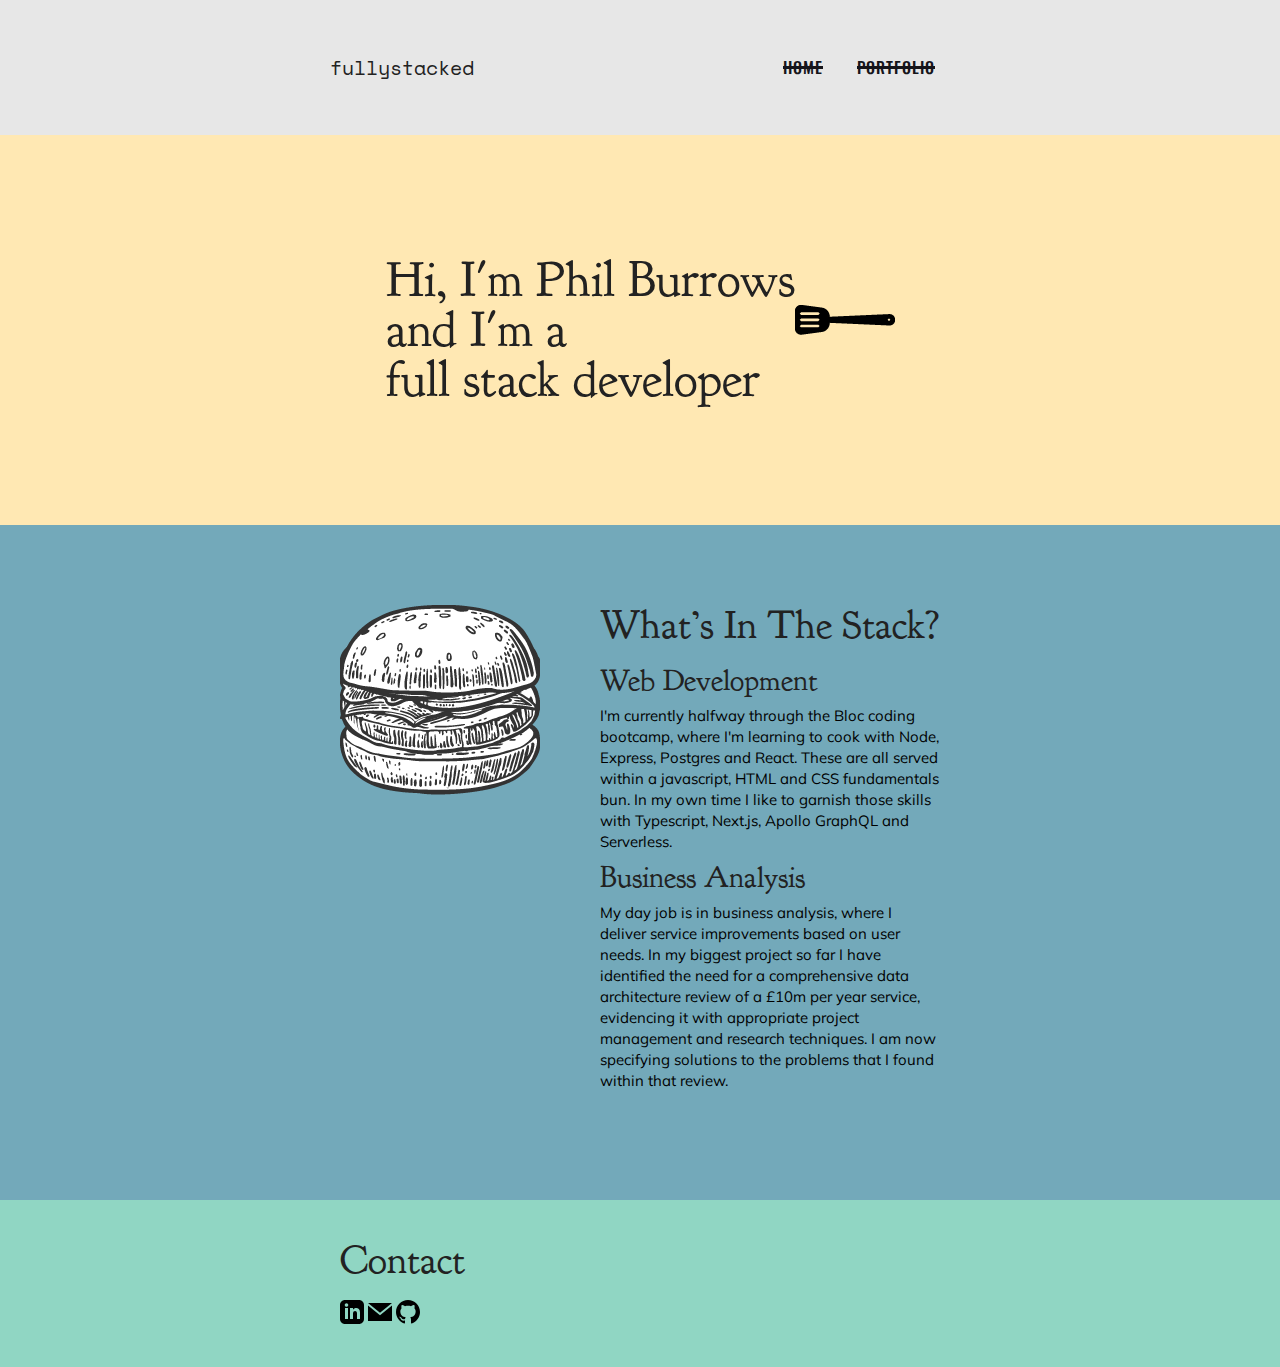
<file: index.html>
<!DOCTYPE html>
<html lang="en" dir="ltr">

<head>
  <meta charset="utf-8">
  <meta name="viewport" content="width=device-width, initial-scale=1, minimum-scale=1" />
  <link rel="icon" type="image/png" sizes="32x32" href="./img/fullyStackedLogo.png">
  <link rel="icon" type="image/png" sizes="96x96" href="./img/fullyStackedLogo.png">
  <link rel="icon" type="image/png" sizes="16x16" href="./img/fullyStackedLogo.png">
  <link rel="stylesheet" href="./css/reset.css">
  <link rel="stylesheet" href="./css/master.css">

  <link href="https://fonts.googleapis.com/css2?family=Oswald:wght@500&family=Goudy+Bookletter+1911&family=Space+Mono:ital,wght@1,700&family=Mulish:wght@200&display=swap" rel="stylesheet">
  <title>fullystacked - Phil Burrows</title>
</head>

<body>

  <header>
    <div class="headerBox">


      <div class="logoTitle">
        <h1>fullystacked</h1>
      </div>
      <nav>
        <div id="menuToggle">
          <input type="checkbox" />
          <span></span>
          <span></span>
          <span></span>
          <ul id="menu">
            <li><a href="./index.html">Home</a></li>
            <li><a href="./portfolio.html">Portfolio</a></li>
          </ul>
        </div>
      </nav>
    </div>
  </header>
  <section class="about">
    <h2>Hi, I'm Phil Burrows <br>and I'm a <br>full stack developer</h2>
    <img id="spatula" src="./img/spatula.png" alt="">
  </section>
  <section class="skills">
    <ul class="burger">
      <li><img id="burger1" src="./img/whiteBurger1.png" alt=""></li>
      <li><img id="burger2" src="./img/whiteBurger2.png" alt=""></li>
      <li><img id="burger3" src="./img/whiteBurger3.png" alt=""></li>
      <li><img id="burger4" src="./img/whiteBurger4.png" alt=""></li>
      <li><img id="burger5" src="./img/whiteBurger5.png" alt=""></li>
      <li><img id="burger6" src="./img/whiteBurger6.png" alt=""></li>
    </ul>
    <div class="skillsContent">
      <h2>What&rsquo;s In The Stack?</h2>
      <h3>Web Development</h3>
      <p>I'm currently halfway through the Bloc coding bootcamp, where I'm learning to cook&nbsp;with Node, Express, Postgres and React. These are&nbsp;all served within a javascript, HTML and CSS fundamentals bun. In my own time I like to garnish
        those skills with Typescript, Next.js, Apollo GraphQL and Serverless.</p>
      <h3>Business Analysis</h3>
      <p>My day job is in business analysis, where I deliver service improvements based on user needs. In my biggest project so far I have identified the need for a comprehensive data architecture review of a &pound;10m per year service, evidencing
        it with appropriate project management and research techniques. I am now specifying solutions to the problems that I found within that review.</p>
    </div>
  </section>

  <section class="contact">
    <div class="contactBox">
      <h2>Contact</h2>
      <svg xmlns="http://www.w3.org/2000/svg" width="24" height="24" viewBox="0 0 24 24">
        <path
          d="M19 0h-14c-2.761 0-5 2.239-5 5v14c0 2.761 2.239 5 5 5h14c2.762 0 5-2.239 5-5v-14c0-2.761-2.238-5-5-5zm-11 19h-3v-11h3v11zm-1.5-12.268c-.966 0-1.75-.79-1.75-1.764s.784-1.764 1.75-1.764 1.75.79 1.75 1.764-.783 1.764-1.75 1.764zm13.5 12.268h-3v-5.604c0-3.368-4-3.113-4 0v5.604h-3v-11h3v1.765c1.396-2.586 7-2.777 7 2.476v6.759z" />
      </svg>
      <svg xmlns="http://www.w3.org/2000/svg" width="24" height="24" viewBox="0 0 24 24">
        <path d="M12 12.713l-11.985-9.713h23.97l-11.985 9.713zm0 2.574l-12-9.725v15.438h24v-15.438l-12 9.725z" /></svg>
      <svg xmlns="http://www.w3.org/2000/svg" width="24" height="24" viewBox="0 0 24 24">
        <path
          d="M12 0c-6.626 0-12 5.373-12 12 0 5.302 3.438 9.8 8.207 11.387.599.111.793-.261.793-.577v-2.234c-3.338.726-4.033-1.416-4.033-1.416-.546-1.387-1.333-1.756-1.333-1.756-1.089-.745.083-.729.083-.729 1.205.084 1.839 1.237 1.839 1.237 1.07 1.834 2.807 1.304 3.492.997.107-.775.418-1.305.762-1.604-2.665-.305-5.467-1.334-5.467-5.931 0-1.311.469-2.381 1.236-3.221-.124-.303-.535-1.524.117-3.176 0 0 1.008-.322 3.301 1.23.957-.266 1.983-.399 3.003-.404 1.02.005 2.047.138 3.006.404 2.291-1.552 3.297-1.23 3.297-1.23.653 1.653.242 2.874.118 3.176.77.84 1.235 1.911 1.235 3.221 0 4.609-2.807 5.624-5.479 5.921.43.372.823 1.102.823 2.222v3.293c0 .319.192.694.801.576 4.765-1.589 8.199-6.086 8.199-11.386 0-6.627-5.373-12-12-12z" />
      </svg>
    </div>
  </section>
  <script src="./js/scroll.js"></script>

</body>

</html>
</file>
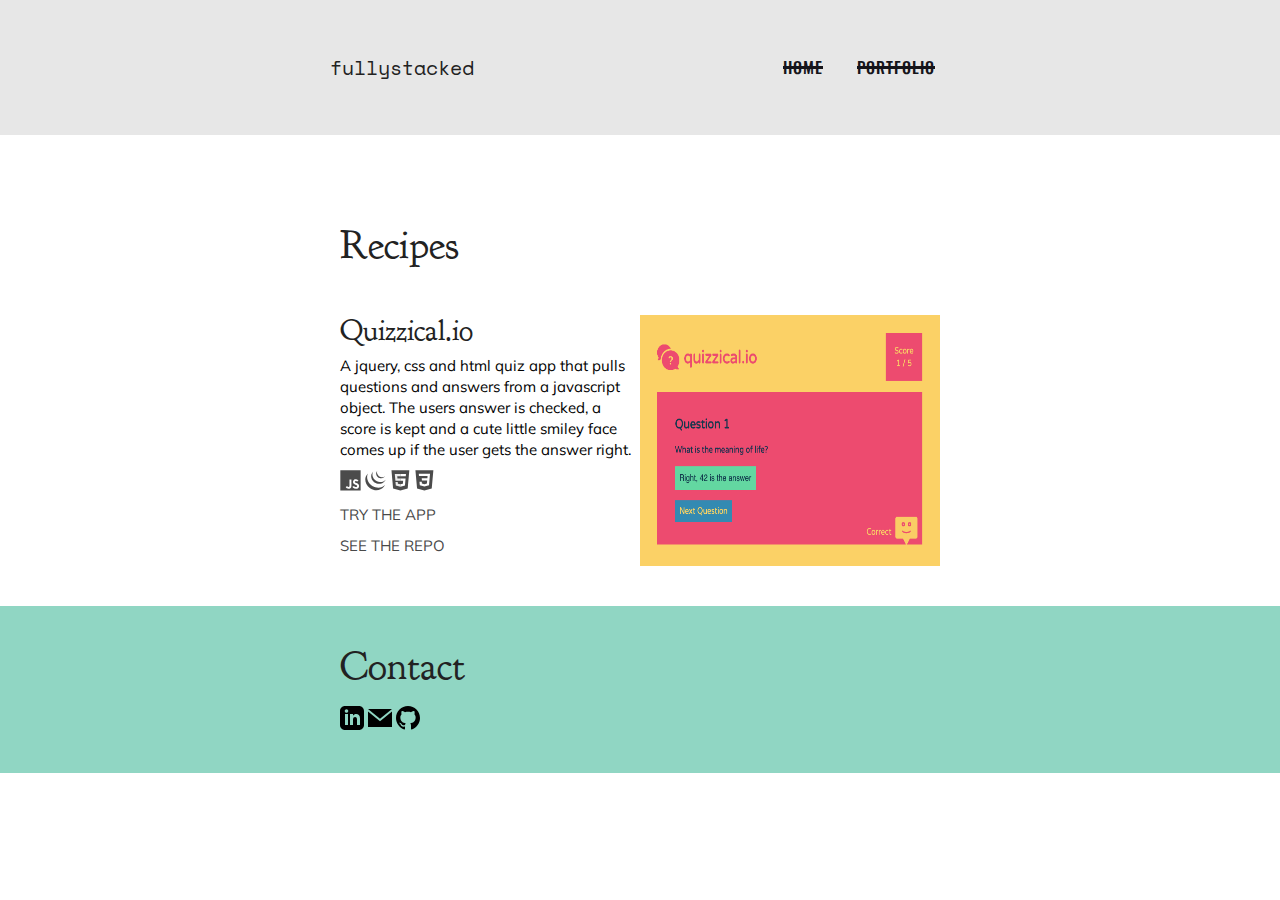
<file: portfolio.html>
<!DOCTYPE html>
<html lang="en" dir="ltr">

<head>
  <meta charset="utf-8">
  <meta name="viewport" content="width=device-width, initial-scale=1, minimum-scale=1" />
  <link rel="icon" type="image/png" sizes="32x32" href="./img/fullyStackedLogo.png">
  <link rel="icon" type="image/png" sizes="96x96" href="./img/fullyStackedLogo.png">
  <link rel="icon" type="image/png" sizes="16x16" href="./img/fullyStackedLogo.png">
  <link rel="stylesheet" href="./css/reset.css">
  <link rel="stylesheet" href="./css/master.css">

  <link href="https://fonts.googleapis.com/css2?family=Oswald:wght@500&family=Goudy+Bookletter+1911&family=Space+Mono:ital,wght@1,700&family=Mulish:wght@200&display=swap" rel="stylesheet">
  <title>fullystacked - Phil Burrows</title>
</head>

<body>

  <header>
    <div class="headerBox">
      <div class="logoTitle">
        <h1>fullystacked</h1>
      </div>
      <nav>
        <div id="menuToggle">
          <input type="checkbox" />
          <span></span>
          <span></span>
          <span></span>
          <ul id="menu">
            <li><a href="./index.html">Home</a></li>
            <li><a href="./portfolio.html">Portfolio</a></li>
          </ul>
        </div>
      </nav>
    </div>
  </header>
  <section class="projects">
    <h2>Recipes</h2>
    <div class="leftProject">
      <div class="leftProjectText">
        <h3>Quizzical.io</h3>
        <p>A jquery, css and html quiz app that pulls questions and answers from a javascript object. The users answer is checked, a score is kept and a cute little smiley face comes up if the user gets the answer right.
</p>

        <div class="projectTech">
          <svg viewBox="0 0 128 128" data-name="js" class="techIcon">
                                  <path fill="#4b4b4b" d="M2 1v125h125v-125h-125zm66.119 106.513c-1.845 3.749-5.367 6.212-9.448 7.401-6.271 1.44-12.269.619-16.731-2.059-2.986-1.832-5.318-4.652-6.901-7.901l9.52-5.83c.083.035.333.487.667 1.071 1.214 2.034 2.261 3.474 4.319 4.485 2.022.69 6.461 1.131 8.175-2.427 1.047-1.81.714-7.628.714-14.065-.001-10.115.046-20.188.046-30.188h11.709c0 11 .06 21.418 0 32.152.025 6.58.596 12.446-2.07 17.361zm48.574-3.308c-4.07 13.922-26.762 14.374-35.83 5.176-1.916-2.165-3.117-3.296-4.26-5.795 4.819-2.772 4.819-2.772 9.508-5.485 2.547 3.915 4.902 6.068 9.139 6.949 5.748.702 11.531-1.273 10.234-7.378-1.333-4.986-11.77-6.199-18.873-11.531-7.211-4.843-8.901-16.611-2.975-23.335 1.975-2.487 5.343-4.343 8.877-5.235l3.688-.477c7.081-.143 11.507 1.727 14.756 5.355.904.916 1.642 1.904 3.022 4.045-3.772 2.404-3.76 2.381-9.163 5.879-1.154-2.486-3.069-4.046-5.093-4.724-3.142-.952-7.104.083-7.926 3.403-.285 1.023-.226 1.975.227 3.665 1.273 2.903 5.545 4.165 9.377 5.926 11.031 4.474 14.756 9.271 15.672 14.981.882 4.916-.213 8.105-.38 8.581z"></path>
                                </svg>
                                <svg viewBox="0 0 128 128" data-name="jquery" class="techIcon">
                                  <path fill="#4b4b4b" d="M9.625 32.181c-11.029 15.851-9.656 36.476-1.231 53.32.2.404.41.801.617 1.198l.394.759.246.437.439.786c.262.461.53.92.804 1.379l.459.756c.304.491.615.976.933 1.46l.398.614c.439.655.888 1.309 1.352 1.951l.039.05.228.308c.401.553.814 1.099 1.232 1.639l.464.59c.373.469.752.935 1.138 1.399l.435.52c.518.61 1.047 1.217 1.586 1.812l.033.033.061.068c.527.575 1.066 1.137 1.612 1.699l.517.521c.423.426.853.845 1.287 1.262l.527.5c.58.547 1.166 1.083 1.764 1.607l.028.022.307.262c.527.456 1.063.909 1.603 1.353l.664.529c.441.354.887.702 1.336 1.044l.714.543c.496.365.995.724 1.499 1.075l.546.387.15.107c.478.329.967.646 1.456.963l.63.42c.75.474 1.51.943 2.279 1.396l.63.355c.565.326 1.134.646 1.71.959.312.168.632.327.946.488.407.213.811.429 1.225.636l.283.137.501.242c.641.306 1.287.607 1.94.897l.41.184c.748.327 1.502.641 2.263.941l.551.217c.704.271 1.418.539 2.135.791l.268.093c.787.275 1.581.53 2.381.779l.575.172c.814.245 1.619.538 2.458.693 53.339 9.727 68.833-32.053 68.833-32.053-13.013 16.953-36.111 21.425-57.996 16.446-.829-.187-1.633-.446-2.442-.685l-.609-.185c-.79-.242-1.573-.497-2.352-.765l-.323-.117c-.698-.245-1.387-.504-2.074-.769l-.582-.229c-.752-.297-1.5-.607-2.239-.931l-.447-.198c-.635-.288-1.263-.578-1.889-.879l-.546-.262c-.491-.239-.977-.493-1.461-.743-.324-.171-.654-.332-.975-.51-.592-.317-1.172-.646-1.751-.982l-.591-.33c-.769-.452-1.528-.921-2.28-1.397l-.615-.41c-.545-.351-1.088-.709-1.623-1.079l-.522-.367c-.516-.365-1.027-.734-1.534-1.109l-.679-.514c-.465-.355-.927-.713-1.384-1.082l-.617-.495c-.582-.479-1.156-.959-1.724-1.453l-.189-.159c-.614-.539-1.216-1.092-1.812-1.647l-.511-.491c-.441-.42-.875-.843-1.302-1.277l-.51-.509c-.543-.556-1.076-1.119-1.598-1.69l-.079-.084c-.552-.604-1.092-1.221-1.621-1.844l-.424-.504c-.394-.475-.785-.956-1.167-1.442l-.427-.532c-.459-.596-.908-1.189-1.347-1.794-12.15-16.574-16.516-39.432-6.805-58.204M43.862 18.825c-7.977 11.478-7.543 26.844-1.321 38.983 1.043 2.035 2.216 4.01 3.528 5.889 1.195 1.713 2.52 3.751 4.106 5.127.575.633 1.176 1.251 1.79 1.858l.472.465c.596.578 1.201 1.146 1.828 1.698l.074.064.018.018c.693.608 1.408 1.191 2.135 1.767l.485.378c.729.559 1.472 1.107 2.233 1.631l.065.049c.336.232.678.448 1.019.672l.483.319c.544.349 1.095.689 1.655 1.015l.235.136c.483.278.972.552 1.463.818l.521.271c.339.177.678.358 1.023.53l.155.07c.703.346 1.412.68 2.136.995l.472.194c.579.246 1.164.486 1.75.71l.75.275c.533.198 1.068.378 1.607.559l.727.233c.767.238 1.525.539 2.324.672 41.183 6.823 50.691-24.886 50.691-24.886-8.57 12.343-25.168 18.233-42.879 13.635-.787-.207-1.562-.431-2.333-.674l-.701-.227c-.548-.177-1.092-.365-1.631-.562l-.736-.274c-.592-.228-1.176-.462-1.756-.708l-.473-.2c-.727-.316-1.443-.65-2.148-.999-.363-.177-.72-.364-1.078-.548l-.622-.32c-.458-.248-.914-.506-1.363-.77l-.326-.185c-.558-.325-1.107-.661-1.651-1.008l-.498-.332c-.359-.232-.717-.469-1.069-.707-.759-.524-1.498-1.072-2.226-1.628l-.501-.395c-7.752-6.12-13.898-14.486-16.819-23.971-3.062-9.836-2.402-20.878 2.903-29.84M72.657 8.847c-4.702 6.92-5.164 15.514-1.901 23.156 3.441 8.113 10.491 14.476 18.72 17.495.339.125.679.237 1.022.354l.451.143c.485.152.966.329 1.467.424 22.74 4.394 28.908-11.669 30.549-14.034-5.402 7.779-14.482 9.646-25.623 6.942-.88-.213-1.847-.531-2.695-.832-1.088-.388-2.16-.83-3.201-1.329-1.978-.951-3.864-2.104-5.612-3.424-9.969-7.565-16.162-21.994-9.657-33.745"></path>
                                </svg>
                                <svg viewBox="0 0 128 128" data-name="html5" class="techIcon">
                                  <path fill="#4b4b4b" d="M19.037 113.876l-10.005-112.215h109.936l-10.016 112.198-45.019 12.48z"></path><path fill="#4b4b4b" d="M64 116.8l36.378-10.086 8.559-95.878h-44.937z"></path><path fill="#EBEBEB" d="M64 52.455h-18.212l-1.258-14.094h19.47v-13.762h-34.511l.33 3.692 3.382 37.927h30.799zM64 88.198l-.061.017-15.327-4.14-.979-10.975h-13.817l1.928 21.609 28.193 7.826.063-.017z"></path><path fill="#fff" d="M63.952 52.455v13.763h16.947l-1.597 17.849-15.35 4.143v14.319l28.215-7.82.207-2.325 3.234-36.233.335-3.696h-3.708zM63.952 24.599v13.762h33.244l.276-3.092.628-6.978.329-3.692z"></path>
                                </svg>
                                <svg viewBox="0 0 128 128" data-name="css3" class="techIcon">
                                  <path fill="#4b4b4b" d="M8.76 1l10.055 112.883 45.118 12.58 45.244-12.626 10.063-112.837h-110.48zm89.591 25.862l-3.347 37.605.01.203-.014.467v-.004l-2.378 26.294-.262 2.336-28.36 7.844v.001l-.022.019-28.311-7.888-1.917-21.739h13.883l.985 11.054 15.386 4.17-.004.008v-.002l15.443-4.229 1.632-18.001h-32.282999999999994l-.277-3.043-.631-7.129-.331-3.828h34.748999999999995l1.264-14h-52.926l-.277-3.041-.63-7.131-.332-3.828h69.281l-.331 3.862z"></path>
                                </svg>
        </div>

        <a class="projectButton" href="https://philmanwithbeard.github.io/quizzical/">Try the app</a>
        <a class="projectButton" href="https://github.com/philManWithBeard/quizzical">See the repo</a>


      </div>
      <img src="./img/quizzical.png" alt="Quizzical Screenshot">
    </div>
  </section>
  <section class="contact">
    <div class="contactBox">
      <h2>Contact</h2>
      <svg xmlns="http://www.w3.org/2000/svg" width="24" height="24" viewBox="0 0 24 24">
        <path
          d="M19 0h-14c-2.761 0-5 2.239-5 5v14c0 2.761 2.239 5 5 5h14c2.762 0 5-2.239 5-5v-14c0-2.761-2.238-5-5-5zm-11 19h-3v-11h3v11zm-1.5-12.268c-.966 0-1.75-.79-1.75-1.764s.784-1.764 1.75-1.764 1.75.79 1.75 1.764-.783 1.764-1.75 1.764zm13.5 12.268h-3v-5.604c0-3.368-4-3.113-4 0v5.604h-3v-11h3v1.765c1.396-2.586 7-2.777 7 2.476v6.759z" />
        </svg>
      <svg xmlns="http://www.w3.org/2000/svg" width="24" height="24" viewBox="0 0 24 24">
        <path d="M12 12.713l-11.985-9.713h23.97l-11.985 9.713zm0 2.574l-12-9.725v15.438h24v-15.438l-12 9.725z" /></svg>
      <svg xmlns="http://www.w3.org/2000/svg" width="24" height="24" viewBox="0 0 24 24">
        <path
          d="M12 0c-6.626 0-12 5.373-12 12 0 5.302 3.438 9.8 8.207 11.387.599.111.793-.261.793-.577v-2.234c-3.338.726-4.033-1.416-4.033-1.416-.546-1.387-1.333-1.756-1.333-1.756-1.089-.745.083-.729.083-.729 1.205.084 1.839 1.237 1.839 1.237 1.07 1.834 2.807 1.304 3.492.997.107-.775.418-1.305.762-1.604-2.665-.305-5.467-1.334-5.467-5.931 0-1.311.469-2.381 1.236-3.221-.124-.303-.535-1.524.117-3.176 0 0 1.008-.322 3.301 1.23.957-.266 1.983-.399 3.003-.404 1.02.005 2.047.138 3.006.404 2.291-1.552 3.297-1.23 3.297-1.23.653 1.653.242 2.874.118 3.176.77.84 1.235 1.911 1.235 3.221 0 4.609-2.807 5.624-5.479 5.921.43.372.823 1.102.823 2.222v3.293c0 .319.192.694.801.576 4.765-1.589 8.199-6.086 8.199-11.386 0-6.627-5.373-12-12-12z" />
        </svg>
    </div>
  </section>
  <script src="./js/scroll.js"></script>

</body>

</html>
</file>
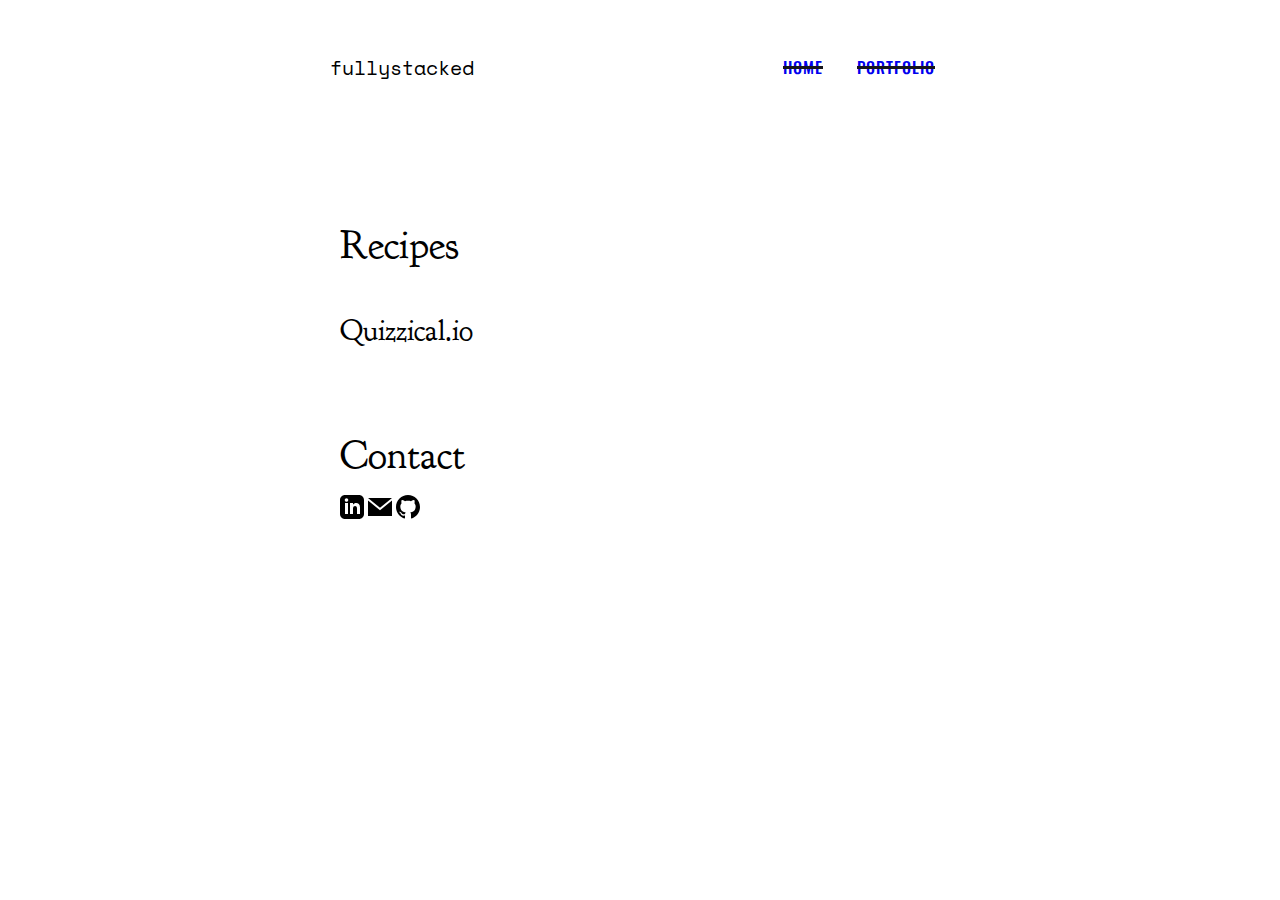
<file: wireframe.html>
<!DOCTYPE html>
<html lang="en" dir="ltr">

<head>
  <meta charset="utf-8">
  <meta name="viewport" content="width=device-width, initial-scale=1, minimum-scale=1" />
  <link rel="icon" type="image/png" sizes="32x32" href="./img/fullyStackedLogo.png">
  <link rel="icon" type="image/png" sizes="96x96" href="./img/fullyStackedLogo.png">
  <link rel="icon" type="image/png" sizes="16x16" href="./img/fullyStackedLogo.png">
  <link rel="stylesheet" href="./css/reset.css">
  <link rel="stylesheet" href="./css/wireframe.css">
  <link href="https://fonts.googleapis.com/css2?family=Oswald:wght@500&family=Goudy+Bookletter+1911&family=Space+Mono:ital,wght@1,700&family=Mulish:wght@200&display=swap" rel="stylesheet">
  <title>fullystacked - Phil Burrows</title>
</head>

<body>
  <header>
    <div class="headerBox">
      <div class="logoTitle">
        <h1>fullystacked</h1>
      </div>
      <nav>
        <div id="menuToggle">
          <input type="checkbox" />
          <span></span>
          <span></span>
          <span></span>
          <ul id="menu">
            <li><a href="./index.html">Home</a></li>
            <li><a href="./portfolio.html">Portfolio</a></li>
          </ul>
        </div>
      </nav>
    </div>
  </header>
  <section class="projects">
    <h2>Recipes</h2>
    <div class="leftProject">
      <div class="leftProjectText">
        <h3>Quizzical.io</h3>
  </section>
  <section class="contact">
    <div class="contactBox">
      <h2>Contact</h2>
      <svg xmlns="http://www.w3.org/2000/svg" width="24" height="24" viewBox="0 0 24 24">
        <path
          d="M19 0h-14c-2.761 0-5 2.239-5 5v14c0 2.761 2.239 5 5 5h14c2.762 0 5-2.239 5-5v-14c0-2.761-2.238-5-5-5zm-11 19h-3v-11h3v11zm-1.5-12.268c-.966 0-1.75-.79-1.75-1.764s.784-1.764 1.75-1.764 1.75.79 1.75 1.764-.783 1.764-1.75 1.764zm13.5 12.268h-3v-5.604c0-3.368-4-3.113-4 0v5.604h-3v-11h3v1.765c1.396-2.586 7-2.777 7 2.476v6.759z" />
      </svg>
      <svg xmlns="http://www.w3.org/2000/svg" width="24" height="24" viewBox="0 0 24 24">
        <path d="M12 12.713l-11.985-9.713h23.97l-11.985 9.713zm0 2.574l-12-9.725v15.438h24v-15.438l-12 9.725z" /></svg>
      <svg xmlns="http://www.w3.org/2000/svg" width="24" height="24" viewBox="0 0 24 24">
        <path
          d="M12 0c-6.626 0-12 5.373-12 12 0 5.302 3.438 9.8 8.207 11.387.599.111.793-.261.793-.577v-2.234c-3.338.726-4.033-1.416-4.033-1.416-.546-1.387-1.333-1.756-1.333-1.756-1.089-.745.083-.729.083-.729 1.205.084 1.839 1.237 1.839 1.237 1.07 1.834 2.807 1.304 3.492.997.107-.775.418-1.305.762-1.604-2.665-.305-5.467-1.334-5.467-5.931 0-1.311.469-2.381 1.236-3.221-.124-.303-.535-1.524.117-3.176 0 0 1.008-.322 3.301 1.23.957-.266 1.983-.399 3.003-.404 1.02.005 2.047.138 3.006.404 2.291-1.552 3.297-1.23 3.297-1.23.653 1.653.242 2.874.118 3.176.77.84 1.235 1.911 1.235 3.221 0 4.609-2.807 5.624-5.479 5.921.43.372.823 1.102.823 2.222v3.293c0 .319.192.694.801.576 4.765-1.589 8.199-6.086 8.199-11.386 0-6.627-5.373-12-12-12z" />
      </svg>
    </div>
  </section>
  <script src="./js/scroll.js"></script>
</body>
</html>
</file>
<file: css/master.css>
@media all and (min-width: 689px) and (max-width: 2000px) {
  body {
    box-sizing: border-box;
    margin: 0px;
    width: 100%;
  }

  nav input[type="checkbox"] {
    opacity: 0;
    display: none;
  }

  nav {
    width: 100%;
    top: 25px;
    text-align: right;
  }

  nav li {
    display: inline-block;
  }

  nav a {
    font-family: 'Oswald', sans-serif;
    font-weight: 500;
    text-transform: uppercase;
    text-decoration: none;
    color: #16151b;
    margin: 0 15px;
    font-size: 16px;
    letter-spacing: 1px;
    position: relative;
  }

  nav a:before {
    content: '';
    position: absolute;
    width: 100%;
    height: 3px;
    background: #16151b;
    top: 47%;
    animation: out 0.2s cubic-bezier(1, 0, 0.58, 0.97) 1 both;
  }

  nav a:hover:before {
    animation: in 0.2s cubic-bezier(1, 0, 0.58, 0.97) 1 both;
  }

  @keyframes in {
    0% {
      width: 0;
      left: 0;
      right: auto;
    }

    100% {
      left: 0;
      right: auto;
      width: 100%;
    }
  }

  @keyframes out {
    0% {
      width: 100%;
      left: auto;
      right: 0;
    }

    100% {
      width: 0;
      left: auto;
      right: 0;
    }
  }

  @keyframes show {
    0% {
      opacity: 0;
      transform: translateY(-10px);
    }

    100% {
      opacity: 1;
      transform: translateY(0);
    }
  }

  @for $i from 1 through 5 {
    nav a:nth-child(#{$i}) {
      animation:show .2s #{$i*0.1+1}s ease 1 both;
    }
  }

  header {
    width: 100%;
    background-color: #e7e7e7;
  }

  .headerBox {
    margin: auto;
    width: 700px;
    display: flex;
    box-sizing: border-box;
    justify-content: space-between;
    align-items: center;
    min-width: 400px;
    padding: 30px 40px;
    height: 15vh;
  }

  .logoTitle {
    display: flex;
    align-items: center;
  }

  header img {
    height: 40px;
    width: 40px;
  }

  header h1 {
    font-family: 'Space Mono', monospace;
    font-size: 20px;
    color: #222;
  }

  .about {
    box-sizing: border-box;
    background-color: #ffe8b3;
    width: 100%;
    padding: 0px 40px;
    text-align: left;
    display: flex;
    flex-direction: row;
    align-items: flex-start;
    justify-content: center;
  }

  .about h2 {
    padding: 120px 0px 120px 0px;
    margin: 0px;
    color: #222;
    font-size: 50px;
    font-family: 'Goudy Bookletter 1911', serif;
  }

  .about img {
    margin-top: 170px;
  }

  .skills {
    box-sizing: border-box;
    display: flex;
    justify-content: center;
    align-items: flex-start;
    background-color: #73a9ba;
    width: 100%;
    padding: 80px 40px 80px 40px;
  }

  .skillsContent {
    text-align: left;
    width: 340px;
    padding: 0px 0px 0px 40px;
  }

  .skills h2, .contact h2 {
    display: block;
    padding-bottom: 20px;
    color: #222;
    font-size: 40px;
    font-family: 'Goudy Bookletter 1911', serif;
  }

  .skills h3, .projects h3 {
    display: block;
    color: #222;
    font-size: 30px;
    padding-bottom: 10px;
    font-family: 'Goudy Bookletter 1911', serif;
  }

  .skills p, .skills ul, .projects p, .projects a {
    font-size: 15px;
    padding-bottom: 10px;
    font-family: 'Mulish', sans-serif;
    line-height: 1.4;
  }

  .techIcon {
    color: #4b4b4b;
    height: 1.3em;
  }

  .projectTech {
    padding-bottom: 10px;
  }

  a.projectButton {
    color: #494949 !important;
    text-transform: uppercase;
    text-decoration: none;
    background: #ffffff;
    display: block;
  }

  a.projectButton:hover {
    color: #06d6a0;
  }

  .burger {
    width: 220px;
  }

  #burger1 {
    position: relative;
    top: 0;
    z-index: 12;
  }

  #burger2 {
    position: relative;
    top: -65px;
    z-index: 11;
  }

  #burger3 {
    position: relative;
    top: -150px;
    z-index: 10;
  }

  #burger4 {
    position: relative;
    top: -190px;
    z-index: 9;
  }

  img#burger5 {
    position: relative;
    top: -260px;
    z-index: 8;
  }

  img#burger6 {
    position: relative;
    top: -310px;
    z-index: 7;
  }

  .projects {
    box-sizing: border-box;
    background-color: #fff;
    width: 100%;
    padding: 40px 40px;
    align-items: center;
    display: flex;
    flex-direction: column;
  }

  .projects h2 {
    width: 600px;
    display: block;
    padding: 50px 0px;
    color: #222;
    font-size: 40px;
    font-family: 'Goudy Bookletter 1911', serif;
  }

  .projects img {
    width: 300px;
    display: block;
  }

  .leftProject {
    width: 600px;
    display: flex;
    flex-direction: row;
    justify-content: space-between;
  }

  .leftProjecText {
    padding-right: 20px;
  }

  .contact {
    box-sizing: border-box;
    background-color: #90d6c3;
    background-size: cover;
    padding: 40px 40px;
  }

  .contactBox {
    width: 600px;
    text-align: left;
    margin: auto;
  }
}

@media all and (min-width: 412px) and (max-width: 688px) {
  body {
    box-sizing: border-box;
    margin: 0px;
    font-family: 'Oswald', sans-serif;
    overflow-x: hidden;
  }

  header {
    display: flex;
    box-sizing: border-box;
    justify-content: space-between;
    align-items: center;
    min-width: 400px;
    padding: 30px 40px;
    height: 15vh;
    background-color: #e7e7e7;
  }

  .logoTitle {
    display: flex;
    align-items: center;
  }

  header img {
    height: 40px;
    width: 40px;
  }

  header h1 {
    font-family: 'Space Mono', monospace;
    font-size: 20px;
    color: #222;
    z-index: 12;
  }

  .about {
    box-sizing: border-box;
    background-color: #ffe8b3;
    width: 100%;
    padding: 0px 40px;
    text-align: left;
    display: flex;
    flex-direction: row;
    align-items: flex-start;
    justify-content: space-between;
  }

  .about h2 {
    padding: 80px 0px 80px 0px;
    margin: 0px;
    color: #222;
    font-size: 40px;
    font-family: 'Goudy Bookletter 1911', serif;
  }

  .about img {
    margin-top: 130px;
  }

  .skills {
    box-sizing: border-box;
    display: flex;
    justify-content: space-between;
    align-items: flex-start;
    background-color: #73a9ba;
    width: 100%;
    padding: 40px 40px 80px 40px;
  }

  .skillsContent {
    text-align: left;
    padding: 0px 0px 0px 40px;
  }

  .skills h2, .projects h2, .contact h2 {
    display: block;
    padding-bottom: 20px;
    color: #222;
    font-size: 32px;
    font-family: 'Goudy Bookletter 1911', serif;
  }

  .skills h3, .projects h3 {
    display: block;
    color: #222;
    font-size: 25px;
    padding-bottom: 10px;
    font-family: 'Goudy Bookletter 1911', serif;
  }

  .skills p, .skills ul, .projects p, .projects a {
    font-size: 15px;
    padding-bottom: 10px;
    font-family: 'Open-Sans', sans-serif;
    line-height: 1.4;
  }

  .techIcon {
    color: #4b4b4b;
    height: 1.3em;
  }

  .projectTech {
    padding-bottom: 10px;
  }

  a.projectButton {
    color: #494949 !important;
    text-transform: uppercase;
    text-decoration: none;
    background: #ffffff;
    display: block;
  }

  a.projectButton:hover {
    color: #06d6a0;
  }

  #burger1 {
    position: relative;
    top: 0;
    z-index: 12;
  }

  #burger2 {
    position: relative;
    top: -65px;
    z-index: 11;
  }

  #burger3 {
    position: relative;
    top: -150px;
    z-index: 10;
  }

  #burger4 {
    position: relative;
    top: -190px;
    z-index: 9;
  }

  img#burger5 {
    position: relative;
    top: -260px;
    z-index: 8;
  }

  img#burger6 {
    position: relative;
    top: -310px;
    z-index: 7;
  }

  .projects {
    box-sizing: border-box;
    background-color: #fff;
    width: 100%;
    padding: 40px 40px;
  }

  .projects img {
    width: 300px;
    display: block;
  }

  .leftProject {
    display: flex;
    flex-direction: row;
    justify-content: space-between;
  }

  .leftProjecText {
    padding-right: 20px;
  }

  .contact {
    box-sizing: border-box;
    background-color: #90d6c3;
    width: 100%;
    padding: 40px 40px;
  }

  a {
    text-decoration: none;
    color: #222;
    transition: color 0.3s ease;
  }

  a:hover {
    color: tomato;
  }

  #menuToggle {
    display: block;
    position: absolute;
    top: 40px;
    right: 50px;
    z-index: 1;
    -webkit-user-select: none;
    user-select: none;
  }

  #menuToggle input {
    display: block;
    width: 40px;
    height: 32px;
    position: absolute;
    top: -7px;
    left: -5px;
    cursor: pointer;
    opacity: 0;
    z-index: 2;
    -webkit-touch-callout: none;
  }

  #menuToggle span {
    display: block;
    width: 33px;
    height: 4px;
    margin-bottom: 5px;
    position: relative;
    background: #222;
    border-radius: 3px;
    z-index: 1;
    transform-origin: 4px 0px;
    transition: transform 0.5s cubic-bezier(0.77, 0.2, 0.05, 1.0),
      background 0.5s cubic-bezier(0.77, 0.2, 0.05, 1.0),
      opacity 0.55s ease;
  }

  #menuToggle span:first-child {
    transform-origin: 0% 0%;
  }

  #menuToggle span:nth-last-child(2) {
    transform-origin: 0% 100%;
  }

  #menuToggle input:checked~span {
    opacity: 1;
    transform: rotate(45deg) translate(-2px, -1px);
    background: #222;
  }

  #menuToggle input:checked~span:nth-last-child(3) {
    opacity: 0;
    transform: rotate(0deg) scale(0.2, 0.2);
  }

  #menuToggle input:checked~span:nth-last-child(2) {
    opacity: 1;
    transform: rotate(-45deg) translate(0, -1px);
  }

  #menu {
    position: absolute;
    width: 600px;
    margin: -100px 0 0 0;
    padding: 50px;
    padding-top: 125px;
    right: -100px;
    background-color: #ffa695;
    list-style-type: none;
    -webkit-font-smoothing: antialiased;
    transform-origin: 0% 0%;
    transform: translate(100%, 0);
    transition: transform 0.5s cubic-bezier(0.77, 0.2, 0.05, 1.0);
  }

  #menu li {
    padding: 10px 60px;
    text-align: right;
    font-size: 22px;
  }

  #menuToggle input:checked~ul {
    transform: scale(1.0, 1.0);
    opacity: 1;
  }
}

@media all and (max-width: 412px) {
  body {
    box-sizing: border-box;
    margin: 0px;
  }

  header {
    display: flex;
    box-sizing: border-box;
    justify-content: space-between;
    align-items: center;
    min-width: 300px;
    padding: 30px 40px;
    height: 15vh;
    background-color: #e7e7e7;
  }

  .logoTitle {
    display: flex;
    align-items: center;
  }

  header img {
    height: 40px;
    width: 40px;
  }

  header h1 {
    font-family: 'Space Mono', monospace;
    font-size: 15px;
    color: #222;
  }

  section.about {
    box-sizing: border-box;
    background-color: #ffe8b3;
    width: 100%;
    padding: 0px 40px;
    text-align: left;
    display: flex;
    flex-direction: row;
    align-items: flex-start;
    justify-content: space-between;
  }

  section.about h2 {
    padding: 80px 0px 80px 0px;
    margin: 0px;
    color: #222;
    font-size: 30px;
    font-family: 'Goudy Bookletter 1911', serif;
  }

  section.about img {
    margin-top: 130px;
  }

  section.skills {
    box-sizing: border-box;
    background-color: #73a9ba;
    width: 100%;
    padding: 40px 40px 80px 40px;
  }

  .skills h2, .projects h2, .contact h2 {
    display: block;
    padding-bottom: 20px;
    color: #222;
    font-size: 32px;
    font-family: 'Goudy Bookletter 1911', serif;
  }

  .skills h3, .projects h3 {
    display: block;
    color: #222;
    font-size: 25px;
    padding-bottom: 10px;
    font-family: 'Goudy Bookletter 1911', serif;
  }

  .skills p, .skills ul, .projects p, .projects a {
    font-size: 20px;
    padding-bottom: 10px;
    font-family: 'Open-Sans', sans-serif;
    line-height: 1.6;
  }

  .techIcon {
    color: #4b4b4b;
    height: 1.3em;
  }

  .projectTech {
    padding-bottom: 10px;
  }

  a.projectButton {
    color: #494949 !important;
    text-transform: uppercase;
    text-decoration: none;
    background: #ffffff;
    display: block;
  }

  a.projectButton:hover {
    color: #06d6a0;
  }

  .burger {
    width: 200px;
    height: 200px;
  }

  #burger1 {
    width: 150px;
    position: relative;
    top: 0;
    z-index: 12;
  }

  #burger2 {
    width: 150px;
    position: relative;
    top: -40px;
    z-index: 11;
  }

  #burger3 {
    width: 150px;
    position: relative;
    top: -85px;
    z-index: 10;
  }

  #burger4 {
    width: 150px;
    position: relative;
    top: -115px;
    z-index: 9;
  }

  #burger5 {
    width: 150px;
    position: relative;
    top: -165px;
    z-index: 8;
  }

  #burger6 {
    width: 150px;
    position: relative;
    top: -205px;
    z-index: 7;
  }

  .projects {
    box-sizing: border-box;
    background-color: #fff;
    width: 100%;
    padding: 40px 40px;
  }

  .projects img {
    width: 200px;
    display: block;
  }

  .leftProject {
    display: block;
  }

  .leftProjectText {
    padding-right: 20px;
  }

  .contact {
    box-sizing: border-box;
    background-color: #90d6c3;
    width: 100%;
    padding: 40px 40px;
  }

  body {
    font-family: 'Oswald', sans-serif;
    overflow-x: hidden;
    /* needed because hiding the menu on the right side is not perfect,  */
  }

  a {
    text-decoration: none;
    color: #222;
    transition: color 0.3s ease;
  }

  a:hover {
    color: tomato;
  }

  #menuToggle {
    display: block;
    position: absolute;
    top: 40px;
    right: 50px;
    z-index: 1;
    -webkit-user-select: none;
    user-select: none;
  }

  #menuToggle input {
    display: block;
    width: 40px;
    height: 32px;
    position: absolute;
    top: -7px;
    left: -5px;
    cursor: pointer;
    opacity: 0;
    /* hide this */
    z-index: 2;
    /* and place it over the hamburger */
    -webkit-touch-callout: none;
  }

  /*
 * Just a quick hamburger
 */
  #menuToggle span {
    display: block;
    width: 33px;
    height: 4px;
    margin-bottom: 5px;
    position: relative;
    background: #222;
    border-radius: 3px;
    z-index: 1;
    transform-origin: 4px 0px;
    transition: transform 0.5s cubic-bezier(0.77, 0.2, 0.05, 1.0),
      background 0.5s cubic-bezier(0.77, 0.2, 0.05, 1.0),
      opacity 0.55s ease;
  }

  #menuToggle span:first-child {
    transform-origin: 0% 0%;
  }

  #menuToggle span:nth-last-child(2) {
    transform-origin: 0% 100%;
  }

  /*
 * Transform all the slices of hamburger
 * into a crossmark.
 */
  #menuToggle input:checked~span {
    opacity: 1;
    transform: rotate(45deg) translate(-2px, -1px);
    background: #222;
  }

  /*
 * But let's hide the middle one.
 */
  #menuToggle input:checked~span:nth-last-child(3) {
    opacity: 0;
    transform: rotate(0deg) scale(0.2, 0.2);
  }

  /*
 * Ohyeah and the last one should go the other direction
 */
  #menuToggle input:checked~span:nth-last-child(2) {
    opacity: 1;
    transform: rotate(-45deg) translate(0, -1px);
  }

  /*
 * Make this absolute positioned
 * at the top left of the screen
 */
  #menu {
    position: absolute;
    width: 600px;
    margin: -100px 0 0 0;
    padding: 50px;
    padding-top: 125px;
    right: -100px;
    background-color: #ffa695;
    list-style-type: none;
    -webkit-font-smoothing: antialiased;
    /* to stop flickering of text in safari */
    transform-origin: 0% 0%;
    transform: translate(100%, 0);
    transition: transform 0.5s cubic-bezier(0.77, 0.2, 0.05, 1.0);
  }

  #menu li {
    padding: 10px 60px;
    text-align: right;
    font-size: 22px;
  }

  /*
 * And let's fade it in from the left
 */
  #menuToggle input:checked~ul {
    transform: scale(1.0, 1.0);
    opacity: 1;
  }
}
</file>
<file: css/wireframe.css>
@media all and (min-width: 689px) and (max-width: 2000px) {
  body {
    box-sizing: border-box;
    margin: 0px;
    width: 100%;
  }

  nav input[type="checkbox"] {
    opacity: 0;
    display: none;
  }

  nav {
    width: 100%;
    top: 25px;
    text-align: right;
  }

  nav li {
    display: inline-block;
  }

  nav a {
    font-family: 'Oswald', sans-serif;
    font-weight: 500;
    text-transform: uppercase;
    text-decoration: none;
    margin: 0 15px;
    font-size: 16px;
    letter-spacing: 1px;
    position: relative;
  }


  nav a:before {
    content: '';
    position: absolute;
    width: 100%;
    height: 3px;
    background: #16151b;
    top: 47%;
    animation: out 0.2s cubic-bezier(1, 0, 0.58, 0.97) 1 both;
  }

  nav a:hover:before {
    animation: in 0.2s cubic-bezier(1, 0, 0.58, 0.97) 1 both;
  }

  @keyframes in {
    0% {
      width: 0;
      left: 0;
      right: auto;
    }

    100% {
      left: 0;
      right: auto;
      width: 100%;
    }
  }

  @keyframes out {
    0% {
      width: 100%;
      left: auto;
      right: 0;
    }

    100% {
      width: 0;
      left: auto;
      right: 0;
    }
  }

  @keyframes show {
    0% {
      opacity: 0;
      transform: translateY(-10px);
    }

    100% {
      opacity: 1;
      transform: translateY(0);
    }
  }

  @for $i from 1 through 5 {
    nav a:nth-child(#{$i}) {
      animation:show .2s #{$i*0.1+1}s ease 1 both;
    }
  }

  header {
    width: 100%;
  }

  .headerBox {
    margin: auto;
    width: 700px;
    display: flex;
    box-sizing: border-box;
    justify-content: space-between;
    align-items: center;
    min-width: 400px;
    padding: 30px 40px;
    height: 15vh;
  }

  .logoTitle {
    display: flex;
    align-items: center;
  }

  header img {
    height: 40px;
    width: 40px;
  }

  header h1 {
    font-family: 'Space Mono', monospace;
    font-size: 20px;
  }

  .about {
    box-sizing: border-box;
    width: 100%;
    padding: 0px 40px;
    text-align: left;
    display: flex;
    flex-direction: row;
    align-items: flex-start;
    justify-content: center;
  }

  .about h2 {
    padding: 120px 0px 120px 0px;
    margin: 0px;
    font-size: 50px;
    font-family: 'Goudy Bookletter 1911', serif;
  }

  .about img {
    margin-top: 170px;
  }

  .skills {
    box-sizing: border-box;
    display: flex;
    justify-content: center;
    align-items: flex-start;
    width: 100%;
    padding: 80px 40px 80px 40px;
  }

  .skillsContent {
    text-align: left;
    width: 340px;
    padding: 0px 0px 0px 40px;
  }

  .skills h2, .contact h2 {
    display: block;
    padding-bottom: 20px;
    font-size: 40px;
    font-family: 'Goudy Bookletter 1911', serif;
  }

  .skills h3, .projects h3 {
    display: block;
    font-size: 30px;
    padding-bottom: 10px;
    font-family: 'Goudy Bookletter 1911', serif;
  }

  .skills p, .skills ul, .projects p, .projects a {
    font-size: 15px;
    padding-bottom: 10px;
    font-family: 'Mulish', sans-serif;
    line-height: 1.4;
  }

  .techIcon {
    height: 1.3em;
  }

  .projectTech {
    padding-bottom: 10px;
  }

  a.projectButton {
    text-transform: uppercase;
    text-decoration: none;
    display: block;
  }

  a.projectButton:hover {
  }

  .burger {
    width: 220px;
  }

  #burger1 {
    position: relative;
    top: 0;
    z-index: 12;
  }

  #burger2 {
    position: relative;
    top: -65px;
    z-index: 11;
  }

  #burger3 {
    position: relative;
    top: -150px;
    z-index: 10;
  }

  #burger4 {
    position: relative;
    top: -190px;
    z-index: 9;
  }

  img#burger5 {
    position: relative;
    top: -260px;
    z-index: 8;
  }

  img#burger6 {
    position: relative;
    top: -310px;
    z-index: 7;
  }

  .projects {
    box-sizing: border-box;
    width: 100%;
    padding: 40px 40px;
    align-items: center;
    display: flex;
    flex-direction: column;
  }

  .projects h2 {
    width: 600px;
    display: block;
    padding: 50px 0px;
    font-size: 40px;
    font-family: 'Goudy Bookletter 1911', serif;
  }

  .projects img {
    width: 300px;
    display: block;
  }

  .leftProject {
    width: 600px;
    display: flex;
    flex-direction: row;
    justify-content: space-between;
  }

  .leftProjecText {
    padding-right: 20px;
  }

  .contact {
    box-sizing: border-box;
    background-size: cover;
    padding: 40px 40px;
  }

  .contactBox {
    width: 600px;
    text-align: left;
    margin: auto;
  }
}

@media all and (min-width: 412px) and (max-width: 688px) {
  body {
    box-sizing: border-box;
    margin: 0px;
  }

  header {
    display: flex;
    box-sizing: border-box;
    justify-content: space-between;
    align-items: center;
    min-width: 400px;
    padding: 30px 40px;
    height: 15vh;
  }

  .logoTitle {
    display: flex;
    align-items: center;
  }

  header img {
    height: 40px;
    width: 40px;
  }

  header h1 {
    font-family: 'Space Mono', monospace;
    font-size: 20px;
    z-index: 12;
  }

  .about {
    box-sizing: border-box;
    width: 100%;
    padding: 0px 40px;
    text-align: left;
    display: flex;
    flex-direction: row;
    align-items: flex-start;
    justify-content: space-between;
  }

  .about h2 {
    padding: 80px 0px 80px 0px;
    margin: 0px;
    font-size: 40px;
    font-family: 'Goudy Bookletter 1911', serif;
  }

  .about img {
    margin-top: 130px;
  }

  .skills {
    box-sizing: border-box;
    display: flex;
    justify-content: space-between;
    align-items: flex-start;
    width: 100%;
    padding: 40px 40px 80px 40px;
  }

  .skillsContent {
    text-align: left;
    padding: 0px 0px 0px 40px;
  }

  .skills h2, .projects h2, .contact h2 {
    display: block;
    padding-bottom: 20px;
    font-size: 32px;
    font-family: 'Goudy Bookletter 1911', serif;
  }

  .skills h3, .projects h3 {
    display: block;
    font-size: 25px;
    padding-bottom: 10px;
    font-family: 'Goudy Bookletter 1911', serif;
  }

  .skills p, .skills ul, .projects p, .projects a {
    font-size: 15px;
    padding-bottom: 10px;
    font-family: 'Open-Sans', sans-serif;
    line-height: 1.4;
  }

  .techIcon {
    color: #4b4b4b;
    height: 1.3em;
  }

  .projectTech {
    padding-bottom: 10px;
  }

  a.projectButton {
    text-transform: uppercase;
    text-decoration: none;
    display: block;
  }

  a.projectButton:hover {
  }

  #burger1 {
    position: relative;
    top: 0;
    z-index: 12;
  }

  #burger2 {
    position: relative;
    top: -65px;
    z-index: 11;
  }

  #burger3 {
    position: relative;
    top: -150px;
    z-index: 10;
  }

  #burger4 {
    position: relative;
    top: -190px;
    z-index: 9;
  }

  img#burger5 {
    position: relative;
    top: -260px;
    z-index: 8;
  }

  img#burger6 {
    position: relative;
    top: -310px;
    z-index: 7;
  }

  .projects {
    box-sizing: border-box;
    width: 100%;
    padding: 40px 40px;
  }

  .projects img {
    width: 300px;
    display: block;
  }

  .leftProject {
    display: flex;
    flex-direction: row;
    justify-content: space-between;
  }

  .leftProjecText {
    padding-right: 20px;
  }

  .contact {
    box-sizing: border-box;
    width: 100%;
    padding: 40px 40px;
  }

  body {
    font-family: 'Oswald', sans-serif;
    overflow-x: hidden;
    /* needed because hiding the menu on the right side is not perfect,  */
  }

  a {
    text-decoration: none;
    transition: color 0.3s ease;
  }

  a:hover {
  }

  #menuToggle {
    display: block;
    position: absolute;
    top: 40px;
    right: 50px;
    z-index: 1;
    -webkit-user-select: none;
    user-select: none;
  }

  #menuToggle input {
    display: block;
    width: 40px;
    height: 32px;
    position: absolute;
    top: -7px;
    left: -5px;
    cursor: pointer;
    opacity: 0;
    /* hide this */
    z-index: 2;
    /* and place it over the hamburger */
    -webkit-touch-callout: none;
  }

  /*
 * Just a quick hamburger
 */
  #menuToggle span {
    display: block;
    width: 33px;
    height: 4px;
    margin-bottom: 5px;
    position: relative;
    background: #222;
    border-radius: 3px;
    z-index: 1;
    transform-origin: 4px 0px;
    transition: transform 0.5s cubic-bezier(0.77, 0.2, 0.05, 1.0),
      background 0.5s cubic-bezier(0.77, 0.2, 0.05, 1.0),
      opacity 0.55s ease;
  }

  #menuToggle span:first-child {
    transform-origin: 0% 0%;
  }

  #menuToggle span:nth-last-child(2) {
    transform-origin: 0% 100%;
  }

  /*
 * Transform all the slices of hamburger
 * into a crossmark.
 */
  #menuToggle input:checked~span {
    opacity: 1;
    transform: rotate(45deg) translate(-2px, -1px);
    background: #222;
  }

  /*
 * But let's hide the middle one.
 */
  #menuToggle input:checked~span:nth-last-child(3) {
    opacity: 0;
    transform: rotate(0deg) scale(0.2, 0.2);
  }

  /*
 * Ohyeah and the last one should go the other direction
 */
  #menuToggle input:checked~span:nth-last-child(2) {
    opacity: 1;
    transform: rotate(-45deg) translate(0, -1px);
  }

  /*
 * Make this absolute positioned
 * at the top left of the screen
 */
  #menu {
    position: absolute;
    width: 600px;
    margin: -100px 0 0 0;
    padding: 50px;
    padding-top: 125px;
    right: -100px;
    list-style-type: none;
    -webkit-font-smoothing: antialiased;
    /* to stop flickering of text in safari */
    transform-origin: 0% 0%;
    transform: translate(100%, 0);
    transition: transform 0.5s cubic-bezier(0.77, 0.2, 0.05, 1.0);
  }

  #menu li {
    padding: 10px 60px;
    text-align: right;
    font-size: 22px;
  }

  /*
 * And let's fade it in from the left
 */
  #menuToggle input:checked~ul {
    transform: scale(1.0, 1.0);
    opacity: 1;
  }
}

@media all and (max-width: 412px) {
  body {
    box-sizing: border-box;
    margin: 0px;
  }

  header {
    display: flex;
    box-sizing: border-box;
    justify-content: space-between;
    align-items: center;
    min-width: 300px;
    padding: 30px 40px;
    height: 15vh;
  }

  .logoTitle {
    display: flex;
    align-items: center;
  }

  header img {
    height: 40px;
    width: 40px;
  }

  header h1 {
    font-family: 'Space Mono', monospace;
    font-size: 15px;
  }

  section.about {
    box-sizing: border-box;
    width: 100%;
    padding: 0px 40px;
    text-align: left;
    display: flex;
    flex-direction: row;
    align-items: flex-start;
    justify-content: space-between;
  }

  section.about h2 {
    padding: 80px 0px 80px 0px;
    margin: 0px;
    font-size: 30px;
    font-family: 'Goudy Bookletter 1911', serif;
  }

  section.about img {
    margin-top: 130px;
  }

  section.skills {
    box-sizing: border-box;
    width: 100%;
    padding: 40px 40px 80px 40px;
  }

  .skills h2, .projects h2, .contact h2 {
    display: block;
    padding-bottom: 20px;
    font-size: 32px;
    font-family: 'Goudy Bookletter 1911', serif;
  }

  .skills h3, .projects h3 {
    display: block;
    font-size: 25px;
    padding-bottom: 10px;
    font-family: 'Goudy Bookletter 1911', serif;
  }

  .skills p, .skills ul, .projects p, .projects a {
    font-size: 20px;
    padding-bottom: 10px;
    font-family: 'Open-Sans', sans-serif;
    line-height: 1.6;
  }

  .techIcon {
    height: 1.3em;
  }

  .projectTech {
    padding-bottom: 10px;
  }

  a.projectButton {
    text-transform: uppercase;
    text-decoration: none;
    display: block;
  }

  a.projectButton:hover {
  }

  .burger {
    width: 200px;
    height: 200px;
  }

  #burger1 {
    width: 150px;
    position: relative;
    top: 0;
    z-index: 12;
  }

  #burger2 {
    width: 150px;
    position: relative;
    top: -40px;
    z-index: 11;
  }

  #burger3 {
    width: 150px;
    position: relative;
    top: -85px;
    z-index: 10;
  }

  #burger4 {
    width: 150px;
    position: relative;
    top: -115px;
    z-index: 9;
  }

  #burger5 {
    width: 150px;
    position: relative;
    top: -165px;
    z-index: 8;
  }

  #burger6 {
    width: 150px;
    position: relative;
    top: -205px;
    z-index: 7;
  }

  .projects {
    box-sizing: border-box;
    width: 100%;
    padding: 40px 40px;
  }

  .projects img {
    width: 200px;
    display: block;
  }

  .leftProject {
    display: block;
  }

  .leftProjectText {
    padding-right: 20px;
  }

  .contact {
    box-sizing: border-box;
    width: 100%;
    padding: 40px 40px;
  }

  body {
    font-family: 'Oswald', sans-serif;
    overflow-x: hidden;
    /* needed because hiding the menu on the right side is not perfect,  */
  }

  a {
    text-decoration: none;
    transition: color 0.3s ease;
  }

  a:hover {
  }

  #menuToggle {
    display: block;
    position: absolute;
    top: 40px;
    right: 50px;
    z-index: 1;
    -webkit-user-select: none;
    user-select: none;
  }

  #menuToggle input {
    display: block;
    width: 40px;
    height: 32px;
    position: absolute;
    top: -7px;
    left: -5px;
    cursor: pointer;
    opacity: 0;
    /* hide this */
    z-index: 2;
    /* and place it over the hamburger */
    -webkit-touch-callout: none;
  }

  /*
 * Just a quick hamburger
 */
  #menuToggle span {
    display: block;
    width: 33px;
    height: 4px;
    margin-bottom: 5px;
    position: relative;
    background: #222;
    border-radius: 3px;
    z-index: 1;
    transform-origin: 4px 0px;
    transition: transform 0.5s cubic-bezier(0.77, 0.2, 0.05, 1.0),
      background 0.5s cubic-bezier(0.77, 0.2, 0.05, 1.0),
      opacity 0.55s ease;
  }

  #menuToggle span:first-child {
    transform-origin: 0% 0%;
  }

  #menuToggle span:nth-last-child(2) {
    transform-origin: 0% 100%;
  }

  /*
 * Transform all the slices of hamburger
 * into a crossmark.
 */
  #menuToggle input:checked~span {
    opacity: 1;
    transform: rotate(45deg) translate(-2px, -1px);
    background: #222;
  }

  /*
 * But let's hide the middle one.
 */
  #menuToggle input:checked~span:nth-last-child(3) {
    opacity: 0;
    transform: rotate(0deg) scale(0.2, 0.2);
  }

  /*
 * Ohyeah and the last one should go the other direction
 */
  #menuToggle input:checked~span:nth-last-child(2) {
    opacity: 1;
    transform: rotate(-45deg) translate(0, -1px);
  }

  /*
 * Make this absolute positioned
 * at the top left of the screen
 */
  #menu {
    position: absolute;
    width: 600px;
    margin: -100px 0 0 0;
    padding: 50px;
    padding-top: 125px;
    right: -100px;
    list-style-type: none;
    -webkit-font-smoothing: antialiased;
    /* to stop flickering of text in safari */
    transform-origin: 0% 0%;
    transform: translate(100%, 0);
    transition: transform 0.5s cubic-bezier(0.77, 0.2, 0.05, 1.0);
  }

  #menu li {
    padding: 10px 60px;
    text-align: right;
    font-size: 22px;
  }

  /*
 * And let's fade it in from the left
 */
  #menuToggle input:checked~ul {
    transform: scale(1.0, 1.0);
    opacity: 1;
  }
}
</file>
